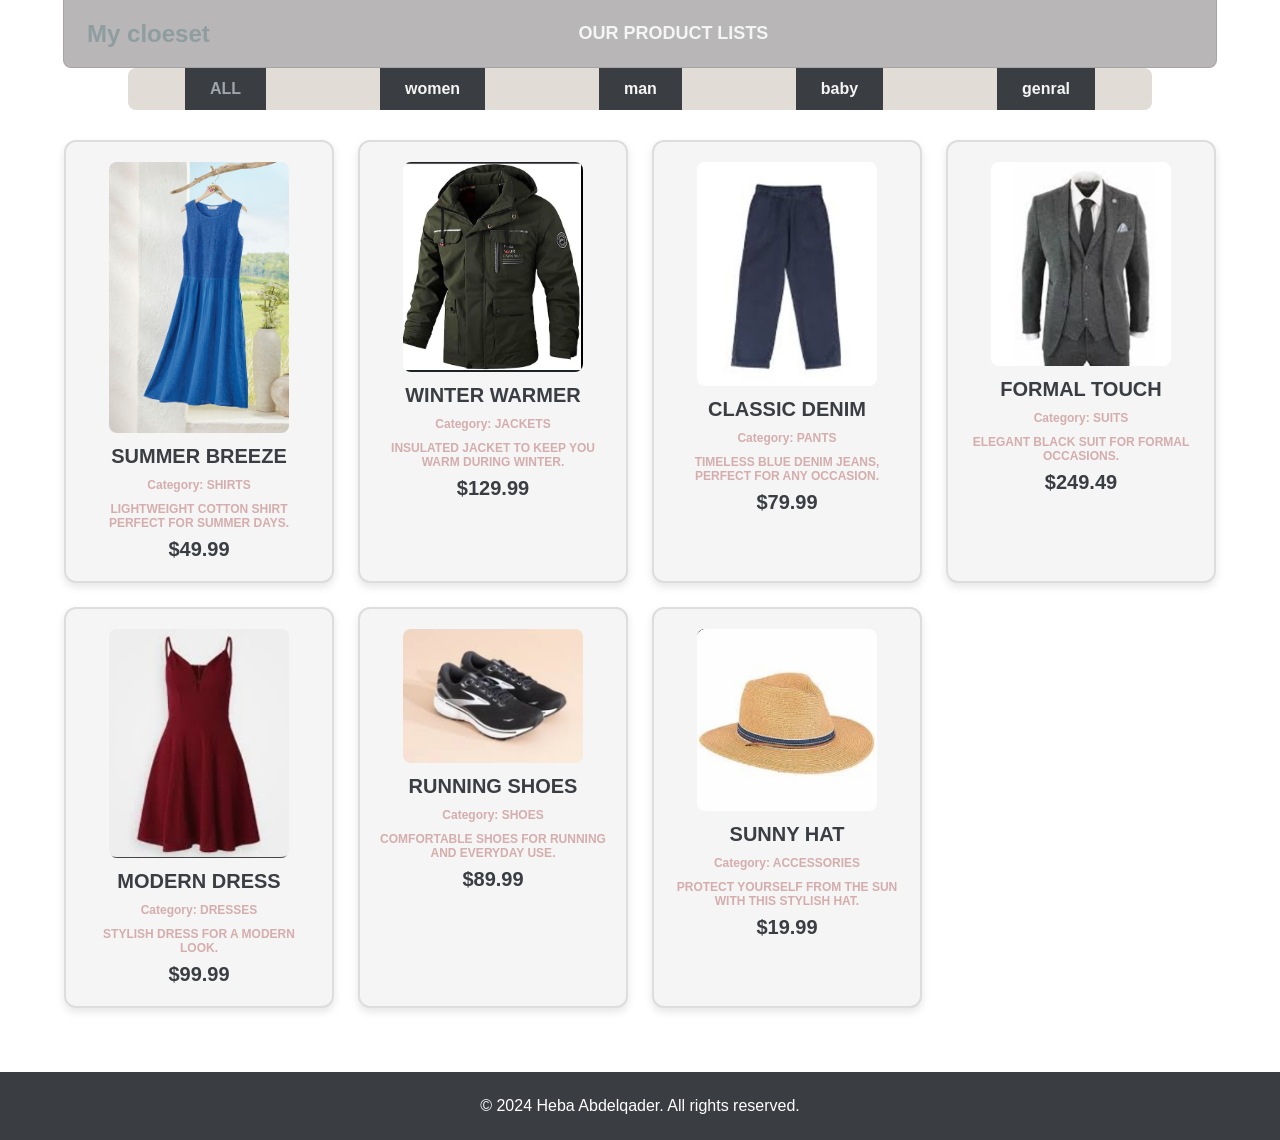
<file: Phase 1/index.html>
<!DOCTYPE html>
<html lang="en">

<head>
    <meta charset="UTF-8">
    <meta name="viewport" content="width=device-width, initial-scale=1.0">
    <title>clothes</title>
    <link rel="stylesheet" href="assets/css/style.css" />
    <link rel="stylesheet" href="assets/css/responsive.css" />
    <link rel="icon" href="assets/imgs/logo.png" type="image/png" />
</head>

<body>
    <header>
        <nav>
            <h1>My cloeset</h1>
            <h2 id="category">OUR PRODUCT LISTS</h2>
        </nav>
    </header>
    <main>
        <section id="filter-btns">
            <div class="container">
                <button onclick="filterProd('all')" class="active">ALL</button>
                <button onclick="filterProd('women')">women</button>
                <button onclick="filterProd('man')">man</button>
                <button onclick="filterProd('baby')">baby</button>
                <button onclick="filterProd('genral')">genral</button>
            </div>
        </section>
        <section id="products">
            <div class="container" id="prod-container">
            </div>
        </section>
    </main>
<footer>
    <div class="footer-content">
        <div class="footer-info">
            <span>&copy; 2024 Heba Abdelqader. All rights reserved.</span>
                         </div>
       
    </div>
</footer>
<script src="assets/js/script.js"></script>
</body>

</html>
</file>
<file: Phase 1/assets/css/style.css>
* {
    margin: 0;
    padding: 0;
    font-family: "Poppins", sans-serif; /* تغيير الخط */
  }
  
  /* header section */
  nav {
    width: 90%;
    margin: auto;
    display: flex;
    align-items: center;
    height: 20%;
    background-color: #b8b6b6; /* تغيير لون الخلفية */
    border-left: rgba(0, 0, 0, 0.1) solid 1px;
    border-right: rgba(0, 0, 0, 0.1) solid 1px;
    border-bottom: rgba(0, 0, 0, 0.1) solid 1px;
    border-radius: 0 0 8px 8px; /* تعديل الحدود لتصبح أكثر انحناءً */
  }
  
  nav h1 {
    margin-right: 30%;
    margin-left: 2%;
    color: #8e9ea0; /* لون جديد */
    cursor: pointer;
    transition: color 0.3s ease;
  }
  
  nav h2 {
    margin: 2%;
    font-weight: 700;
    font-size: 18px;
    cursor: pointer;
    color: #f5f5f5; /* لون جديد للنص */
  }
  
  nav h1:hover {
    color: #f3a683; /* تأثير hover */
  }
  
  /* filter section */
  #filter-btns .container {
    background-color: #e2dcd7;
    color: #a0a4ad; /* لون النص على الأزرار */
    width: 80%;
    margin: auto;
    display: flex;
    justify-content: space-around;
    border-radius: 8px;
  }
  
  #filter-btns button {
    background-color: #3a3d42;
    border: none;
    color: #f5f5f5;
    font-weight: 600;
    font-size: 16px;
    padding: 12px 25px;
    cursor: pointer;
    transition: background-color 0.3s ease, color 0.3s ease;
  }
  
  #filter-btns button:hover {
    background-color: #3a3d42; /* لون جديد عند التمرير */
    color: #a0a4ad;
  }
  
  #filter-btns button.active {
    background-color: #3a3d42;
    color: #a0a4ad;
  }
  
  /* products section */
  #products {
    margin-top: 30px;
    height: 100%;
  }
  
  #products .container {
    width: 90%;
    margin: auto;
    display: grid;
    grid-template-columns: repeat(auto-fill, minmax(250px, 1fr));
    gap: 24px;
  }
  
  #products .product-card {
    background-color: #f5f5f5;
    border: 2px solid #ddd;
    border-radius: 12px;
    padding: 20px;
    text-align: center;
    box-shadow: 0px 4px 8px rgba(0, 0, 0, 0.1); /* إضافة ظل */
    transition: transform 0.3s ease, box-shadow 0.3s ease;
  }
  
  #products .product-card:hover {
    transform: translateY(-5px); /* رفع العنصر عند التمرير */
    box-shadow: 0px 8px 16px rgba(0, 0, 0, 0.2); /* تكبير الظل */
  }
  
  #products .product-card img {
    max-width: 80%;
    height: auto;
    border-radius: 8px;
  }
  
  #products .product-card h3,
  #products .product-card h4 {
    padding-top: 8px;
    color: #3a3d42;
    font-weight: 700;
    font-size: 20px;
  }
  
  #products .product-card p {
    color: #d5adad;
    font-weight: 600;
    padding-top: 10px;
    font-size: 12px;
  }
  
  /* footer */
  footer {
    background-color: #3a3d42;
    color: white;
    padding: 25px;
    text-align: center;
    margin-top: 5%;
  }
  
  .footer-info a {
    color: #d2a8e5;
    text-decoration: none;
  }
  
  .footer-info a:hover {
    text-decoration: underline;
  }
</file>
<file: Phase 1/assets/css/responsive.css>
/* Responsive media queries */
@media (min-width: 1200px) {
    .product-grid {
      grid-template-columns: repeat(4, 1fr);
    }
  }
  
  @media (min-width: 768px) and (max-width: 1199px) {
    .product-grid {
      grid-template-columns: repeat(2, 1fr);
    }
    footer {
      margin-top: 10%;
    }
  }
  
  @media (max-width: 767px) {
    .product-grid {
      grid-template-columns: 1fr;
    }
    nav {
      width: 100%;
      font-size: 16px;
    }
    footer {
      padding: 20px;
      margin-top: 15%;
    }
    #filter-btns .container {
      width: 95%;
    }
  }
</file>
